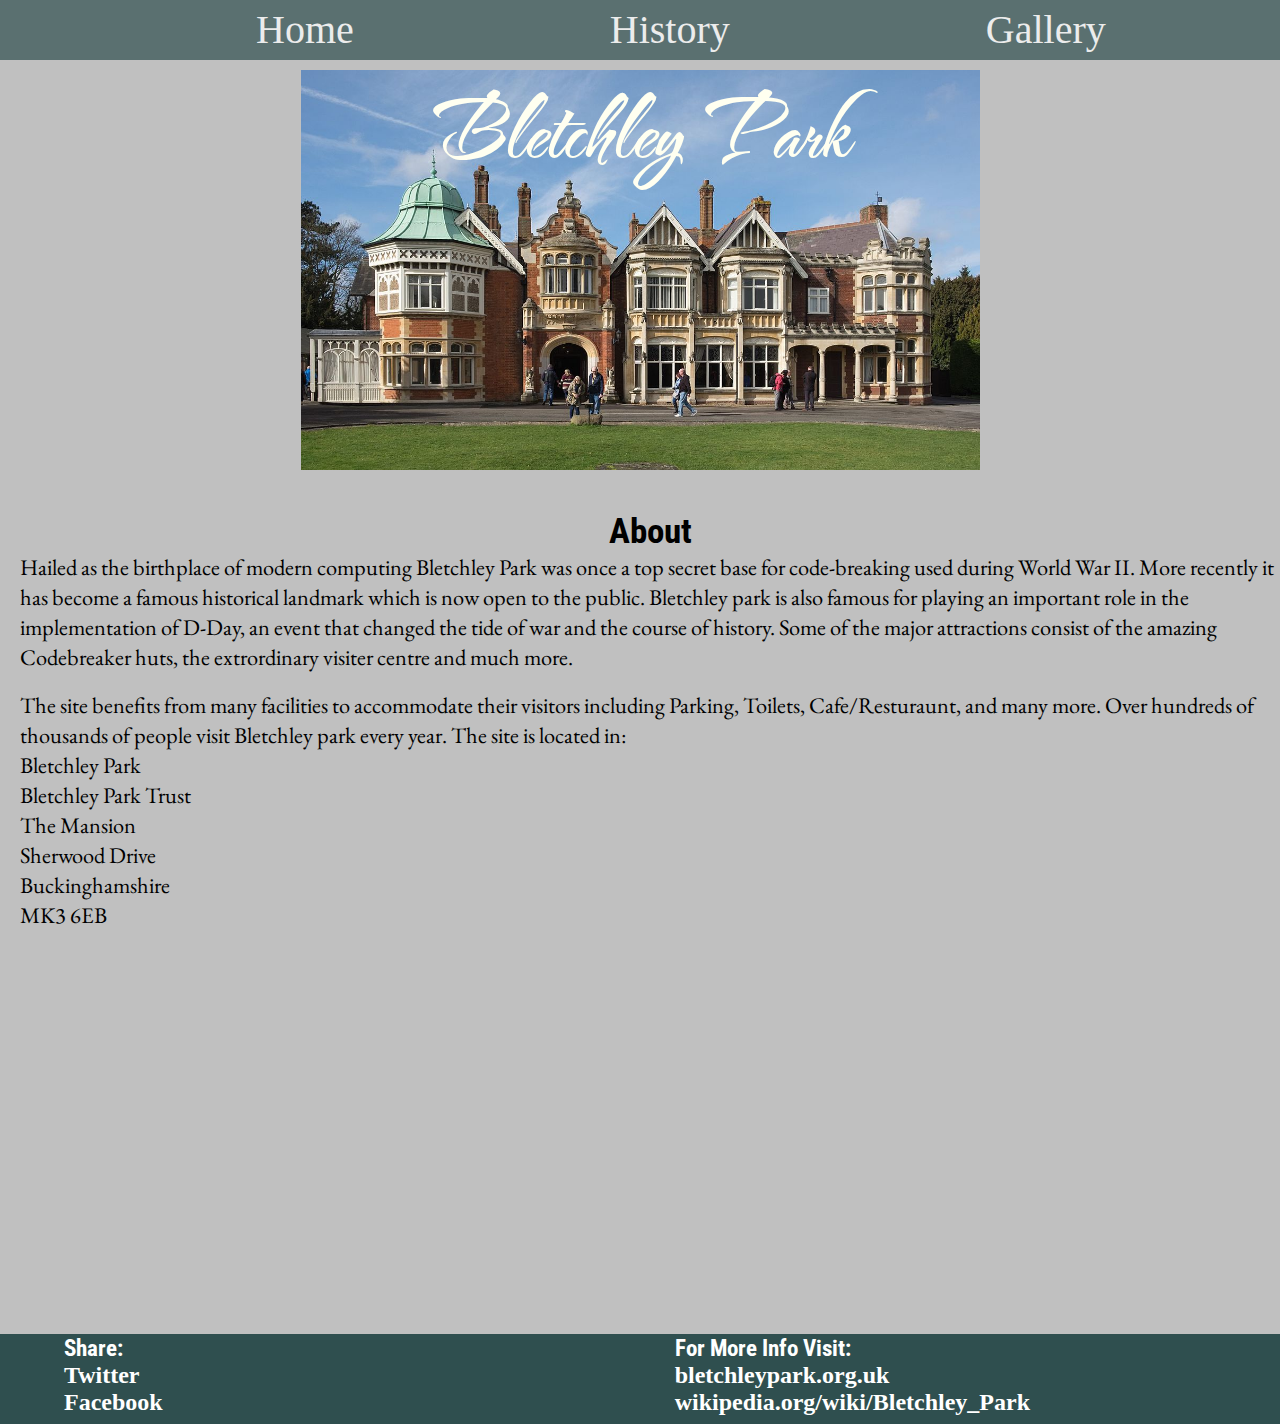
<file: index.html>
<!DOCTYPE html>
<html lang="en">
<head>
    <meta charset="UTF-8">
    <meta http-equiv="X-UA-Compatible" content="IE=edge">
    <meta name="viewport" content="width=device-width, initial-scale=1.0">
    <link rel="stylesheet" href="assets/css/style.css">

    <title>Bletchley Fan Page</title>

</head>

<body>
    <header>
        <section id="nav-section">
        <div id="menu">
            <a href="index.html">Home</a>
            <a href="history.html">History</a>
            <a href="gallery.html">Gallery</a>
        </div>
    </section>
    </header>

    <section id="image">
        <div id="main-image">
            <h1>Bletchley Park</h1>
        </div>

    </section>

    <section id="about-section">
        <h2>About</h2>
        <p>
            Hailed as the birthplace of modern computing Bletchley Park was once a top secret base for code-breaking used during World War II.
            More recently it has become a famous historical landmark which is now open to the public.
            Bletchley park is also famous for playing an important role in the implementation of D-Day, an event
            that changed the tide of war and the course of history.
            Some of the major attractions consist of the amazing Codebreaker huts, the extrordinary visiter centre and much more. 
        </p>
        <br>
        <p>
            The site benefits from many facilities to accommodate their visitors including Parking, Toilets, Cafe/Resturaunt, and many more.
            Over hundreds of thousands of people visit Bletchley park every year.
            The site is located in:<br>
            Bletchley Park<br>
            Bletchley Park Trust<br>
            The Mansion<br>
            Sherwood Drive<br>
            Buckinghamshire<br>
            MK3 6EB

        </p>
        </section>

    <section>
        <iframe 
        src="https://www.google.com/search?q=bletchley+park+map&oq=bletchley+park+map&aqs=chrome..69i57l2j69i59l3j69i60l3.7055j0j7&sourceid=chrome&ie=UTF-8#">
    </iframe>
    </section>

    <footer>
        <div id="social-media">
            <h3>Share:</h3>
            <h4><a href="https://twitter.com/bletchleypark" target="_blank">Twitter</a></h4>
            <h4><a href="https://www.facebook.com/Bletchleypark1/" target="_blank">Facebook</a></h4>
        </div>

        <div id="more-info">
        <h3>For More Info Visit:</h3>
        <h4><a href="https://bletchleypark.org.uk" target="_blank">bletchleypark.org.uk</a></h4>
        <h4><a href="https://en.wikipedia.org/wiki/Bletchley_Park" target="_blank">wikipedia.org/wiki/Bletchley_Park</a></h4>
        </div>
    </footer>
    
</body>
</html>
</file>
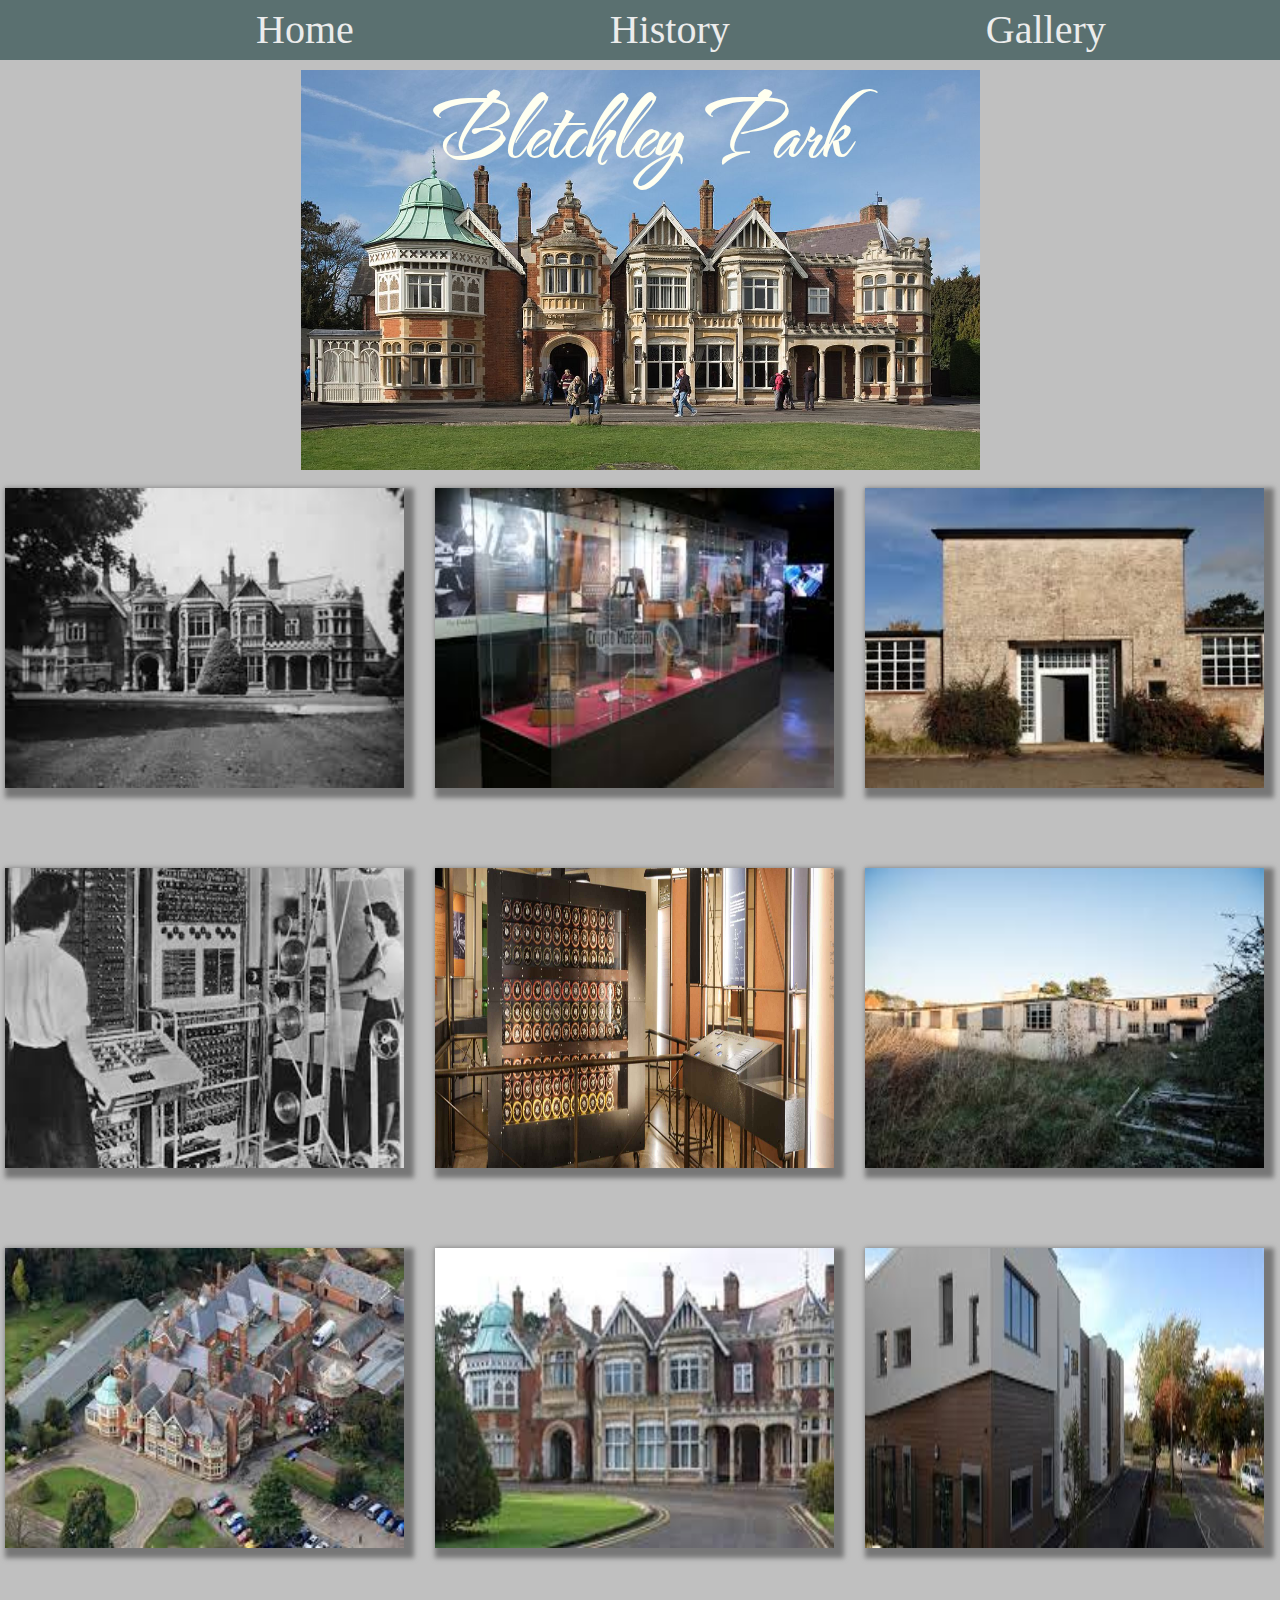
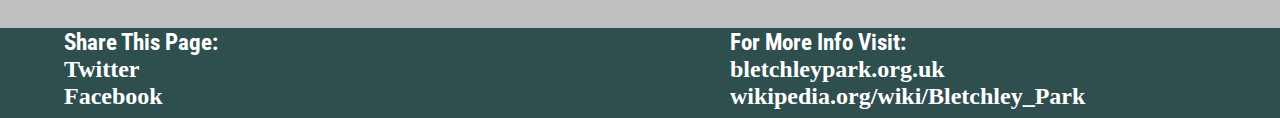
<file: gallery.html>
<!DOCTYPE html>
<html lang="en">
<head>
    <meta charset="UTF-8">
    <meta http-equiv="X-UA-Compatible" content="IE=edge">
    <meta name="viewport" content="width=device-width, initial-scale=1.0">
    <link rel="stylesheet" href="assets/css/style.css">

    <title>Bletchley Fan Page</title>

</head>

<body>
    <header>
        <section id="nav-section">
        <div id="menu">
            <a href="index.html">Home</a>
            <a href="history.html">History</a>
            <a href="gallery.html">Gallery</a>
        </div>
    </section>
    </header>

    <section id="image">
        <div id="main-image">
            <h1>Bletchley Park</h1>
        </div>
    </section>

    <br>

    <section id="gallery">
        <div id="images">
        <img src="assets/images/history1.jpg" alt="A picture of Bletchley Park Mansion from the past">
        <img src="assets/images/bp5.jpg" alt="Two women working at Blethcley Park during the war">
        <img src="assets/images/bp4.jpg" alt="Bird's eye view of Bletchley Park Mansion">
        <img src="assets/images/bp6.jpg" alt="A picture taken inside of the Cryptic Museum">
        <img src="assets/images/bp10.jpg" alt="The Turing Bombe">
        <img src="assets/images/bp2.jpg" alt="Roadside view of Bletchley Park Mansion">
        <img src="assets/images/dblock.jpg" alt="Picture of D-Block entrance Bletchley Park">
        <img src="assets/images/gblock.jpg" alt="Picture of G-block Bletchley Park">
        <img src="assets/images/school.jpg" alt="Bletchley Park School">
    </div>
    </section>

    <footer>
        <div id="social-media">
            <h3>Share This Page:</h3>
            <h4><a href="https://twitter.com/bletchleypark" target="_blank">Twitter</a></h4>
            <h4><a href="https://www.facebook.com/Bletchleypark1/" target="_blank">Facebook</a></h4>
        </div>

        <div id="more-info">
        <h3>For More Info Visit:</h3>
        <h4><a href="https://bletchleypark.org.uk" target="_blank">bletchleypark.org.uk</a></h4>
        <h4><a href="https://en.wikipedia.org/wiki/Bletchley_Park" target="_blank">wikipedia.org/wiki/Bletchley_Park</a></h4>
        </div>
    </footer>
    
</body>
</html>
</file>
<file: assets/css/style.css>
@import url('https://fonts.googleapis.com/css2?family=EB+Garamond:ital@1&family=Roboto+Condensed:ital,wght@1,700&family=The+Nautigal:wght@700&display=swap');
* {
    margin: 0;
    padding: 0;
    border: none;
}

body {
    background-color: silver;
    animation-delay: 10s;
}
/*Header and Navigation Section*/
header{
    height: 60px;
}

#nav-section {
    background-color: darkslategray;
    width: 100%;
    line-height: 60px;
    opacity: 0.7;
    position: absolute;
}

#menu a{
    color: white;
    font-size: 40px;
    font-weight: 200;
    text-decoration: none;
    margin-left: 20%;
    float: left;
    display: block;
}

#menu a:hover {
    text-decoration: underline;

}

/*hero-image*/

#image {
    height: 400px;
    width: 100%;
}

#main-image{
    background: url("../images/Bletchley_Park_Mansion.jpg") no-repeat center center / contain;
    height: 400px;
    width: 100%;
    padding: 0;
    margin: 0;
    border: 0;
    overflow: hidden;
    margin-top: 10px;
    margin-bottom: 20px;
}

h1 {
    font-family: 'The Nautigal', sans-serif;
    font-size: 100px;
    text-align: center;
    color: ivory;
}


/*About Section*/

#about-section {
    margin-top: 40px;
}

h2 {
    padding-left: 20px;
    text-align: center;
    font-size: 220%;
    font-family: 'Roboto Condensed', sans-serif;
}

p {
    padding-left: 20px;
    font-size: 140%;
    font-family: 'EB Garamond', sans-serif;
}

iframe {
    width: 100%;
    height: 400px;
}

/*History*/

#main-history > img {
    margin-left: auto;
    margin-right: auto;
    width: 70%;
    display: block;
}

/*Gallery*/

#gallery {
    width: 100%;
    column-count: 3;
    column-gap: 10px;
}

#images > img{
    height: 300px;
    width: 500px;
    margin-left: 5px;
    margin-bottom: 80px;
    box-shadow: 5px 5px 5px 5px #777777;
}

/*Footer*/


footer {
    background-color: darkslategray;
    height: 90px;
}

h3 {
    font-family: 'Roboto Condensed', sans-serif;
}

#social-media {
    margin-left: 5%;
}

#more-info {
    margin-left: 40%;
}
#social-media, #more-info {
    float: left;
    color: white;
    font-size: 20px;
}

#social-media i {
    font-size: 120%;
    color: black;
}
h4 > a{
    color: white;
    font-size: 24px;
    text-decoration: none;
}

h4 > a:hover {
    text-decoration: underline;
}

/*media queries*/

@media screen and (max-width: 425px){
    header{
        height: 30px;
    }
    
    #nav-section {
        background-color: darkslategray;
        width: 100%;
        line-height: 30px;
        opacity: 0.7;
        position: absolute;
    }
    
    #menu a{
        color: white;
        font-size: 15px;
        font-weight: 50;
        text-decoration: none;
        margin-left: 20%;
        float: left;
        vertical-align: middle;
    }
    
    #menu a:hover {
        text-decoration: underline;
    
    }

    /*hero-image*/

#image {
    height: 200px;
    width: 100%;
}

#main-image{
    background: url("../images/Bletchley_Park_Mansion.jpg") no-repeat center center / contain;
    height: 200px;
    width: 100%;
    padding: 0;
    margin: 0;
    border: 0;
    overflow: hidden;
    margin-top: 10px;
    margin-bottom: 20px;
}

h1 {
    font-family: 'The Nautigal', sans-serif;
    font-size: 50px;
    text-align: center;
    color: ivory;
}

/*Gallery*/

#gallery {
    width: 100%;
    column-count: 1;
}

#images > img{
    display: block;
    height: 150px;
    margin-left: auto;
    margin-right: auto;
    width: 70%;
    margin-bottom: 10px;
    box-shadow: 2px 2px 2px 2px #777777;
}

    /*Footer*/


footer {
    background-color: darkslategray;
    height: 50px;
}

h3 {
    font-family: 'Roboto Condensed', sans-serif;
}

#social-media {
    margin-left: 5%;
}

#more-info {
    margin-left: 10%;
}
#social-media, #more-info {
    float: left;
    color: white;
    font-size: 10px;
}

h4 > a{
    color: white;
    font-size: 12px;
    text-decoration: none;
}

h4 > a:hover {
    text-decoration: underline;
}


}

@media screen and (max-width: 768px){ 

}


@media screen and (min-width: 1024px) {

#gallery {
    width: 100%;
    column-count: 3;
    column-gap: 10px;
    }   

#images > img{
    display: block;
    height: 300px;
    width: 95%;
    margin-left: 5px;
    margin-right: auto;
    margin-bottom: 80px;
    box-shadow: 5px 5px 5px 5px #777777;
    }
}
</file>
